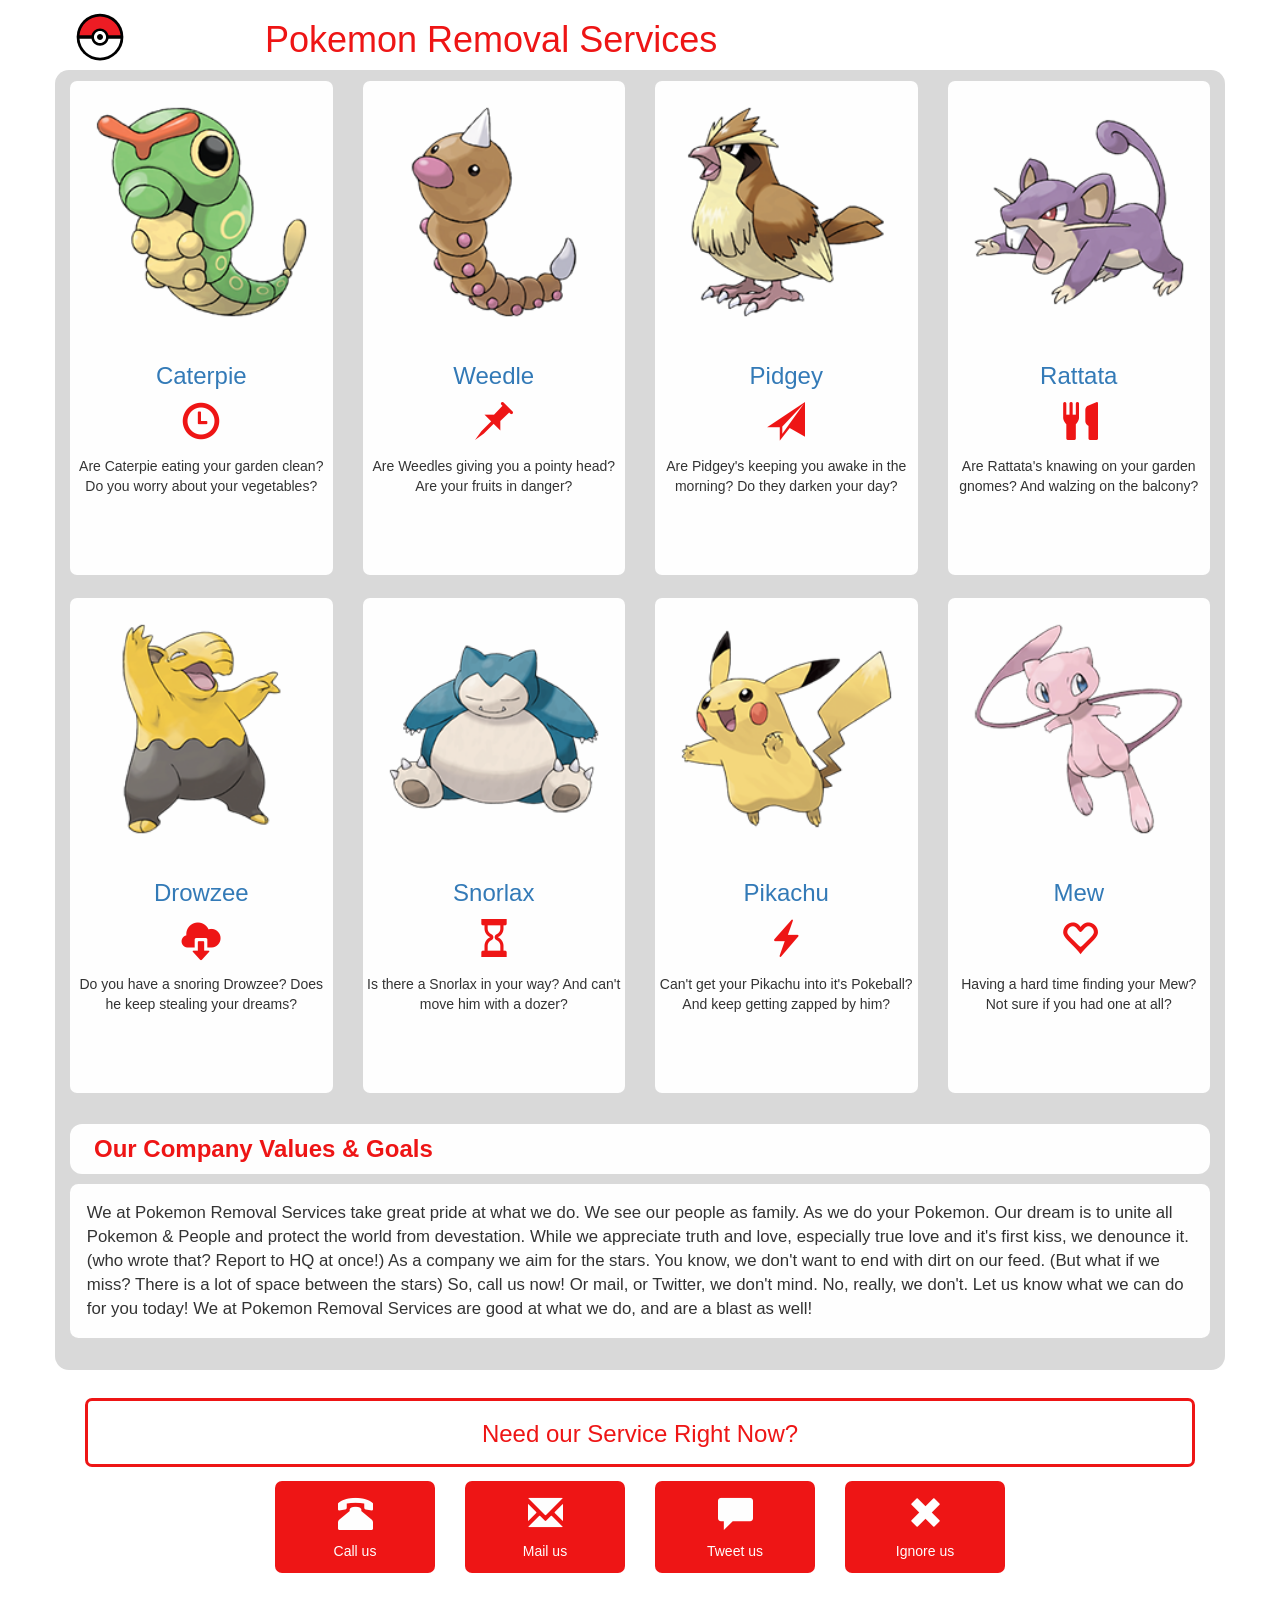
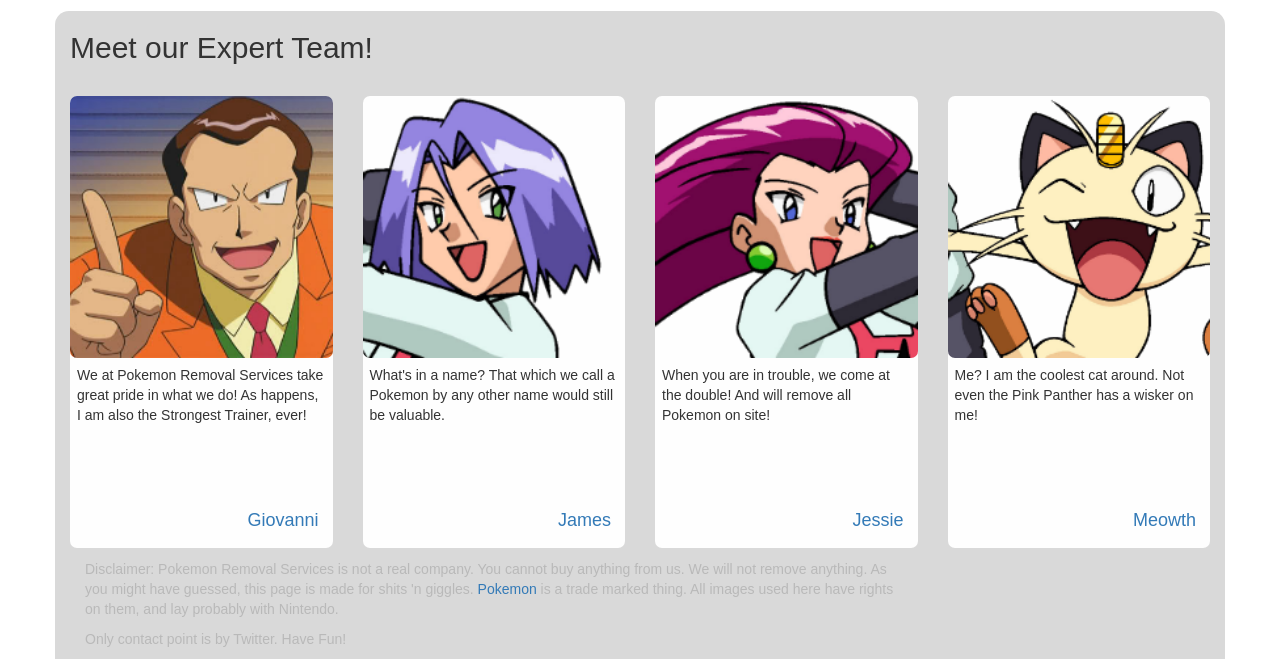
<file: index.html>
<!DOCTYPE html>
<html lang="en">

<head>
    <meta charset="utf-8">
    <meta http-equiv="X-UA-Compatible" content="IE=edge">
    <meta name="viewport" content="width=device-width, initial-scale=1">
    <meta name="description" content="">
    <meta name="author" content="">

    <title>Pokemon Removal Services</title>

    <!-- Bootstrap Core CSS -->
    <link href="css/bootstrap.min.css" rel="stylesheet">
	
    <!-- Custom CSS -->
    <link href="css/remove.css" rel="stylesheet">

</head>

<body>
    <!-- Page Content -->
    <div class="container">

		<!-- Header Row -->
        <div class="row row-header">
			<div class="col-xs-2 poke-ball">
				<img src="images/Pokeball.svg" alt="Poke-ball, to catch them all!">
			</div>
			
            <div class="col-xs-10">
                <h1 class="company-title">Pokemon Removal Services</h1>
            </div>
        </div> <!-- End Header Row -->
		
		<!-- Pest Sample Row -->
		<div class="row row-sample-pests">
			<!-- Caterpie -->
			<div class="col-xs-12 col-sm-6 col-md-3">
				<div class="sample-pests">
					<div class="sample-pest-image">
						<img src="images/Caterpie.png" alt="Caterpie">
					</div>
					
					<div class="sample-pest-name">
						<a href="http://www.pokemon.com/us/pokedex/caterpie"><h3>Caterpie</h3></a>
					</div>
					
					<div class="sample-pest-check">
						<span class="glyphicon glyphicon-time" aria-hidden="true"></span>
					</div>
					
					<div class="sample-pest-text">
						<p>Are Caterpie eating your garden clean? Do you worry about your vegetables?</p>
					</div>
				</div>
			</div>
			
			<!-- Weedle -->
			<div class="col-xs-12 col-sm-6 col-md-3">
				<div class="sample-pests">
					<div class="sample-pest-image">
						<img src="images/Weedle.png" alt="Weedle">
					</div>
					
					<div class="sample-pest-name">
						<a href="http://www.pokemon.com/us/pokedex/weedle"><h3>Weedle</h3></a>
					</div>
					
					<div class="sample-pest-check">
						<span class="glyphicon glyphicon-pushpin" aria-hidden="true"></span>
					</div>
					
					<div class="sample-pest-text">
						<p>Are Weedles giving you a pointy head? Are your fruits in danger?</p>
					</div>
				</div>
			</div>
			
			<!-- Pidgey -->
			<div class="col-xs-12 col-sm-6 col-md-3">
				<div class="sample-pests">
					<div class="sample-pest-image">
						<img src="images/Pidgey.png" alt="Pidgey">
					</div>
					
					<div class="sample-pest-name">
						<a href="http://www.pokemon.com/us/pokedex/pidgey"><h3>Pidgey</h3></a>
					</div>
					
					<div class="sample-pest-check">
						<span class="glyphicon glyphicon-send" aria-hidden="true"></span>
					</div>
					
					<div class="sample-pest-text">
						<p>Are Pidgey's keeping you awake in the morning? Do they darken your day?</p>
					</div>
				</div>
			</div>
			
			<!-- Rattata -->
			<div class="col-xs-12 col-sm-6 col-md-3">
				<div class="sample-pests">
					<div class="sample-pest-image">
						<img src="images/Rattata.png" alt="Rattata">
					</div>
					
					<div class="sample-pest-name">
						<a href="http://www.pokemon.com/us/pokedex/rattata"><h3>Rattata</h3></a>
					</div>
					
					<div class="sample-pest-check">
						<span class="glyphicon glyphicon-cutlery" aria-hidden="true"></span>
					</div>
					
					<div class="sample-pest-text">
						<p>Are Rattata's knawing on your garden gnomes? And walzing on the balcony?</p>
					</div>
				</div>
			</div>
			
			<!-- Drowzee -->
			<div class="col-xs-12 col-sm-6 col-md-3">
				<div class="sample-pests">
					<div class="sample-pest-image">
						<img src="images/Drowzee.png" alt="Drowzee">
					</div>
					
					<div class="sample-pest-name">
						<a href="http://www.pokemon.com/us/pokedex/drowzee"><h3>Drowzee</h3></a>
					</div>
					
					<div class="sample-pest-check">
						<span class="glyphicon glyphicon-cloud-download" aria-hidden="true"></span>
					</div>
					
					<div class="sample-pest-text">
						<p>Do you have a snoring Drowzee? Does he keep stealing your dreams?</p>
					</div>
				</div>
			</div>
			
			<!-- Snorlax -->
			<div class="col-xs-12 col-sm-6 col-md-3">
				<div class="sample-pests">
					<div class="sample-pest-image">
						<img src="images/Snorlax.png" alt="Snorlax">
					</div>
					
					<div class="sample-pest-name">
						<a href="http://www.pokemon.com/us/pokedex/snorlax"><h3>Snorlax</h3></a>
					</div>
					
					<div class="sample-pest-check">
						<span class="glyphicon glyphicon-hourglass" aria-hidden="true"></span>
					</div>
					
					<div class="sample-pest-text">
						<p>Is there a Snorlax in your way? And can't move him with a dozer?</p>
					</div>
				</div>
			</div>
			
			<!-- Pikachu -->
			<div class="col-xs-12 col-sm-6 col-md-3">
				<div class="sample-pests">
					<div class="sample-pest-image">
						<img src="images/Pikachu.png" alt="Pikachu">
					</div>
					
					<div class="sample-pest-name">
						<a href="http://www.pokemon.com/us/pokedex/pikachu"><h3>Pikachu</h3></a>
					</div>
					
					<div class="sample-pest-check">
						<span class="glyphicon glyphicon-flash" aria-hidden="true"></span>
					</div>
					
					<div class="sample-pest-text">
						<p>Can't get your Pikachu into it's Pokeball? And keep getting zapped by him?</p>
					</div>
				</div>
			</div>
			
			<!-- Mew -->
			<div class="col-xs-12 col-sm-6 col-md-3">
				<div class="sample-pests">
					<div class="sample-pest-image">
						<img src="images/Mew.png" alt="Mew">
					</div>
					
					<div class="sample-pest-name">
						<a href="http://www.pokemon.com/us/pokedex/mew"><h3>Mew</h3></a>
					</div>
					
					<div class="sample-pest-check">
						<span class="glyphicon glyphicon-heart-empty" aria-hidden="true"></span>
					</div>
					
					<div class="sample-pest-text">
						<p>Having a hard time finding your Mew? Not sure if you had one at all?</p>
					</div>
				</div>
			</div>
		</div> <!-- End Sample Pests -->
		
		<!-- Promo Row -->
		<div class="row row-promo">
			<div class="col-xs-12">
				<h3>Our Company Values & Goals</h3>
			</div>
			<div class="col-xs-12">
				<p>We at Pokemon Removal Services take great pride at what we do. We see our people as family. As we do your Pokemon. Our dream is to unite all Pokemon & People and protect the world from devestation. While we appreciate truth and love, especially true love and it's first kiss, we denounce it. (who wrote that? Report to HQ at once!) As a company we aim for the stars. You know, we don't want to end with dirt on our feed. (But what if we miss? There is a lot of space between the stars) So, call us now! Or mail, or Twitter, we don't mind. No, really, we don't. Let us know what we can do for you today! We at Pokemon Removal Services are good at what we do, and are a blast as well!</p>
			</div>
		
			<div class="col-xs-12">
			</div>
		</div> <!-- End Promo -->

		<!-- Contact Now Row -->
		<div class="row row-contact">
			<!-- Need Service now? -->
			<div class="col-xs-12">
				<div class="contact-header">
					<h3>Need our Service Right Now?</h3>
				</div>
			</div>
			
			<!-- Contact -->
			<div class="col-xs-4 col-xs-offset-2 col-sm-4 col-sm-offset-2 col-md-2 col-md-offset-2">
				<div class="contact-div">
					<div>
						<span class="glyphicon glyphicon-phone-alt" aria-hidden="true"></span>
					</div>
					<h5>Call us</h5>
				</div>
			</div>
			
			<!-- Contact -->
			<div class="col-xs-4 col-sm-4 col-md-2">
				<div class="contact-div">
					<div>
						<span class="glyphicon glyphicon-envelope" aria-hidden="true"></span>
					</div>
					<h5>Mail us</h5>
				</div>
			</div>
			
			<!-- Contact -->
			<div class="col-xs-4 col-xs-offset-2 col-sm-4 col-sm-offset-2 col-md-2 col-md-offset-0">
				<a class="twitter-timeline" href="https://twitter.com/PokemonRemoval">
					<div class="contact-div">
						<div>
							<span class="glyphicon glyphicon-comment" aria-hidden="true"></span>
						</div>
						<h5>Tweet us</h5>
					</div>
				</a>
			</div>
			
			<!-- Contact -->
			<div class="col-xs-4 col-sm-4 col-md-2">
				<div class="contact-div">
					<div>
						<span class="glyphicon glyphicon-remove" aria-hidden="true"></span>
					</div>
					<h5>Ignore us</h5>
				</div>
			</div>
		</div> <!-- End Contact Now Row -->
		
		<!-- Our People Row -->
		<div class="row row-our-people">
			<!-- Our Team -->
			<div class="col-xs-12">
				<div class="our-team">
					<h2>Meet our Expert Team!<h2>
				</div>
			</div>
		
			<!-- Giovanni -->
			<div class="col-xs-12 col-sm-4 col-md-3">
				<div class="people-div">
					<div class="people-image">
						<img src="images/Giovanni.png" alt="Giovanni">
					</div>
					
					<div class="people-text">
						<p>We at Pokemon Removal Services take great pride in what we do! As happens, I am also the Strongest Trainer, ever!</p>
					</div>
					
					<div class="people-name">
						<a href="http://bulbapedia.bulbagarden.net/wiki/Giovanni"><h4>Giovanni</h4></a>
					</div>
				</div>
			</div>
			
			<!-- James -->
			<div class="col-xs-6 col-sm-4 col-md-3">
				<div class="people-div">
					<div class="people-image">
						<img src="images/James.png" alt="James">
					</div>
					
					<div class="people-text">
						<p>What's in a name? That which we call a Pokemon by any other name would still be valuable.</p>
					</div>
					
					<div class="people-name">
						<a href="http://bulbapedia.bulbagarden.net/wiki/James"><h4>James</h4></a>
					</div>
				</div>
			</div>
			
			<!-- Jessie -->
			<div class="col-xs-6 col-sm-4 col-md-3">
				<div class="people-div">
					<div class="people-image">
						<img src="images/Jessie.png" alt="Jessie">
					</div>
					
					<div class="people-text">
						<p>When you are in trouble, we come at the double! And will remove all Pokemon on site!</p>
					</div>
					
					<div class="people-name">
						<a href="http://bulbapedia.bulbagarden.net/wiki/Jessie"><h4>Jessie</h4></a>
					</div>
				</div>
			</div>
			
			<!-- Meowth -->
			<div class="col-xs-6 col-sm-4 col-md-3">
				<div class="people-div">
					<div class="people-image">
						<img src="images/Meowth.png" alt="Meowth">
					</div>
					
					<div class="people-text">
						<p>Me? I am the coolest cat around. Not even the Pink Panther has a wisker on me!</p>
					</div>
					
					<div class="people-name">
						<a href="http://bulbapedia.bulbagarden.net/wiki/Meowth"><h4>Meowth</h4></a>
					</div>
				</div>
			</div>
			
			<!-- Cassidy --
			<div class="col-xs-6 col-sm-4 col-md-3">
				<div class="people-div">
					<div class="people-image">
						<img src="images/Cassidy.png" alt="Cassidy">
					</div>
					
					<div class="people-text">
						<p>With Butch I once onwed a Five-Star Breeding Center. To bad that venture did not last. Dr. Namba you say? Doesn't ring a bell...</p>
					</div>
					
					<div class="people-name">
						<a href="http://bulbapedia.bulbagarden.net/wiki/Cassidy"><h4>Cassidy</h4></a>
					</div>
				</div>
			</div>
			
			<!-- Butch --
			<div class="col-xs-6 col-sm-4 col-md-3">
				<div class="people-div">
					<div class="people-image">
						<img src="images/Butch.png" alt="Butch">
					</div>
					
					<div class="people-text">
						<p>With Cassidy I once onwed a Five-Star Breeding Center. Alas that venture did not last long. I know nothing of a certain Dr. Namba.</p>
					</div>
					
					<div class="people-name">
						<a href="http://bulbapedia.bulbagarden.net/wiki/Butch"><h4>Butch</h4></a>
					</div>
				</div>
			</div> -->
		</div> <!-- End Our People Row -->
		

    </div>
    <!-- /.container -->

	<!-- Disclaimer / Sticky Footer -->
	<footer class="footer">
		<div class="container">
			<div class="col-xs-12 col-sm-6 col-md-8 col-lg-9">
				<p>Disclaimer: Pokemon Removal Services is not a real company. You cannot buy anything from us. We will not remove anything. As you might have guessed, this page is made for shits 'n giggles. <a href="www.pokemon.com">Pokemon</a> is a trade marked thing. All images used here have rights on them, and lay probably with Nintendo.</p>
				<p>Only contact point is by Twitter. Have Fun!</p>
			</div>			
		</div>
    </footer>
</body>
</html>
</file>
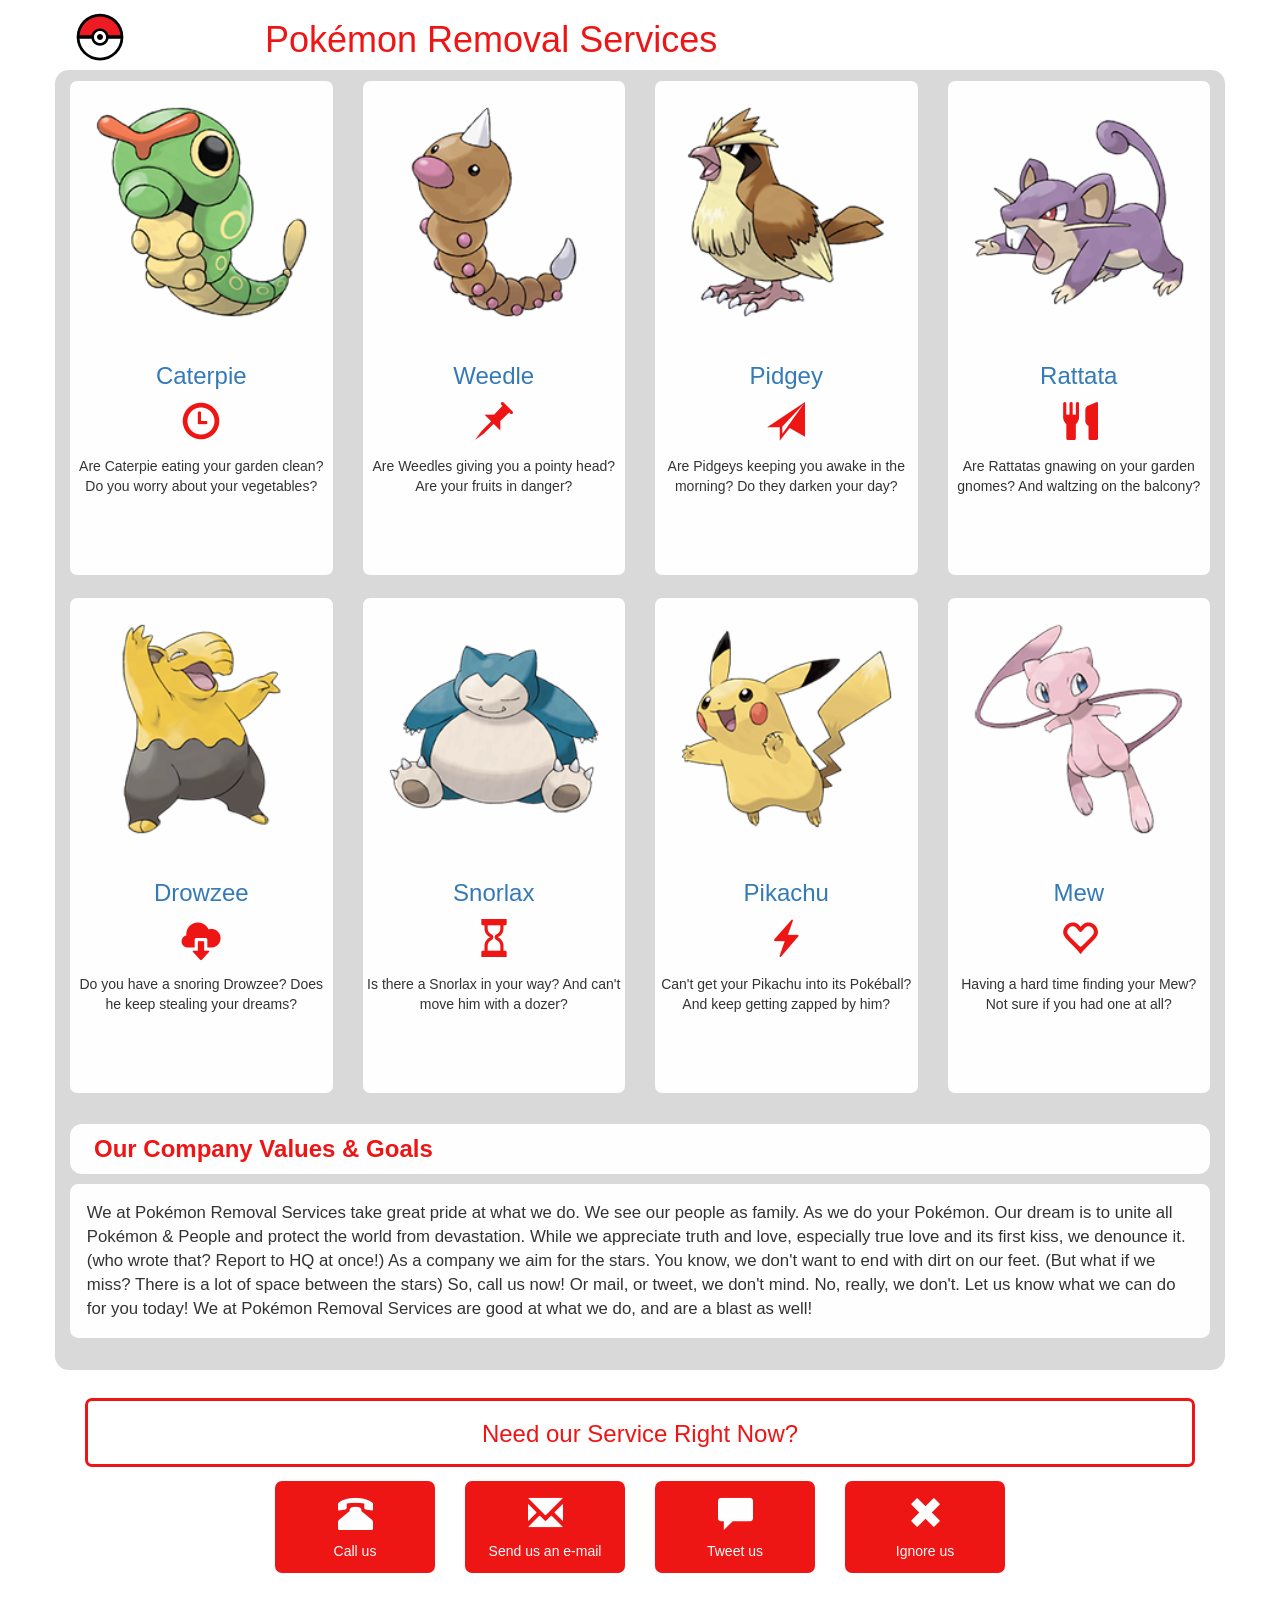
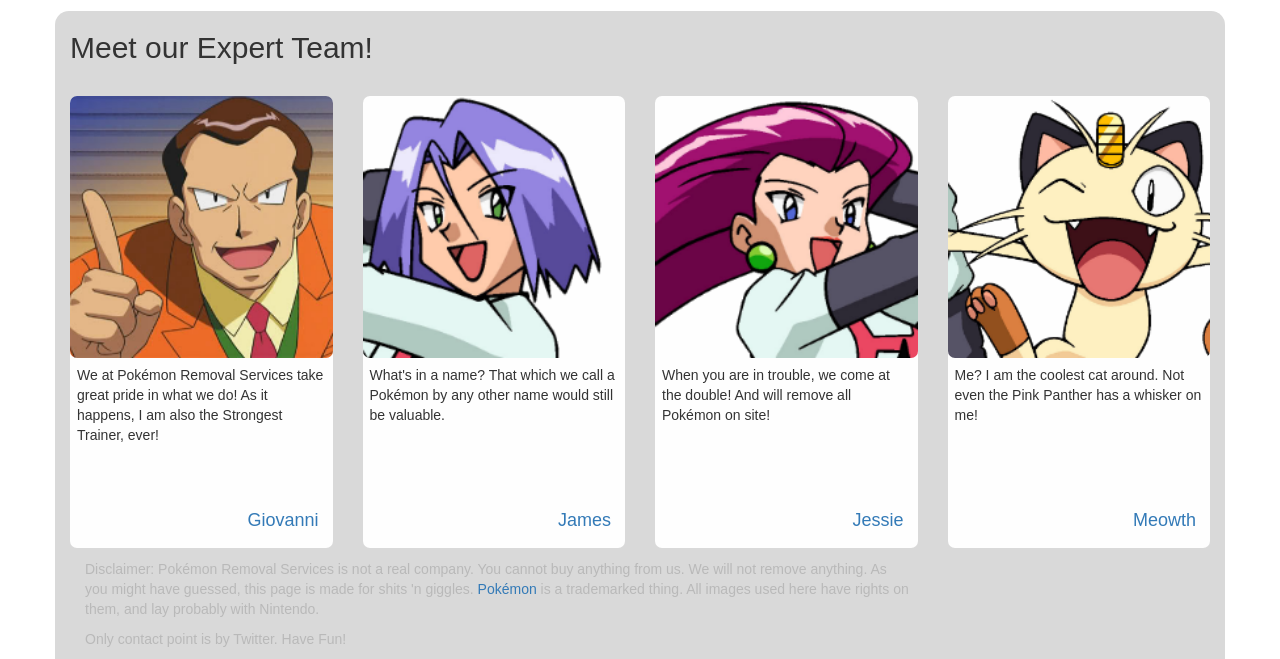
<file: www/index.html>
<!DOCTYPE html>
<html lang="en">

<head>
    <meta charset="utf-8">
    <meta http-equiv="X-UA-Compatible" content="IE=edge">
    <meta name="viewport" content="width=device-width, initial-scale=1">
    <meta name="description" content="">
    <meta name="author" content="">

    <title>Pokémon Removal Services</title>

    <!-- Bootstrap Core CSS -->
    <link href="css/bootstrap.min.css" rel="stylesheet">
	
    <!-- Custom CSS -->
    <link href="css/remove.css" rel="stylesheet">

</head>

<body>
    <!-- Page Content -->
    <div class="container">

		<!-- Header Row -->
        <div class="row row-header">
			<div class="col-xs-2 poke-ball">
				<img src="images/Pokeball.svg" alt="Poke-ball, to catch them all!">
			</div>
			
            <div class="col-xs-10">
                <h1 class="company-title">Pokémon Removal Services</h1>
            </div>
        </div> <!-- End Header Row -->
		
		<!-- Pest Sample Row -->
		<div class="row row-sample-pests">
			<!-- Caterpie -->
			<div class="col-xs-12 col-sm-6 col-md-3">
				<div class="sample-pests">
					<div class="sample-pest-image">
						<img src="images/Caterpie.png" alt="Caterpie">
					</div>
					
					<div class="sample-pest-name">
						<a href="http://www.Pokémon.com/us/pokedex/caterpie"><h3>Caterpie</h3></a>
					</div>
					
					<div class="sample-pest-check">
						<span class="glyphicon glyphicon-time" aria-hidden="true"></span>
					</div>
					
					<div class="sample-pest-text">
						<p>Are Caterpie eating your garden clean? Do you worry about your vegetables?</p>
					</div>
				</div>
			</div>
			
			<!-- Weedle -->
			<div class="col-xs-12 col-sm-6 col-md-3">
				<div class="sample-pests">
					<div class="sample-pest-image">
						<img src="images/Weedle.png" alt="Weedle">
					</div>
					
					<div class="sample-pest-name">
						<a href="http://www.Pokémon.com/us/pokedex/weedle"><h3>Weedle</h3></a>
					</div>
					
					<div class="sample-pest-check">
						<span class="glyphicon glyphicon-pushpin" aria-hidden="true"></span>
					</div>
					
					<div class="sample-pest-text">
						<p>Are Weedles giving you a pointy head? Are your fruits in danger?</p>
					</div>
				</div>
			</div>
			
			<!-- Pidgey -->
			<div class="col-xs-12 col-sm-6 col-md-3">
				<div class="sample-pests">
					<div class="sample-pest-image">
						<img src="images/Pidgey.png" alt="Pidgey">
					</div>
					
					<div class="sample-pest-name">
						<a href="http://www.Pokémon.com/us/pokedex/pidgey"><h3>Pidgey</h3></a>
					</div>
					
					<div class="sample-pest-check">
						<span class="glyphicon glyphicon-send" aria-hidden="true"></span>
					</div>
					
					<div class="sample-pest-text">
						<p>Are Pidgeys keeping you awake in the morning? Do they darken your day?</p>
					</div>
				</div>
			</div>
			
			<!-- Rattata -->
			<div class="col-xs-12 col-sm-6 col-md-3">
				<div class="sample-pests">
					<div class="sample-pest-image">
						<img src="images/Rattata.png" alt="Rattata">
					</div>
					
					<div class="sample-pest-name">
						<a href="http://www.Pokémon.com/us/pokedex/rattata"><h3>Rattata</h3></a>
					</div>
					
					<div class="sample-pest-check">
						<span class="glyphicon glyphicon-cutlery" aria-hidden="true"></span>
					</div>
					
					<div class="sample-pest-text">
						<p>Are Rattatas gnawing on your garden gnomes? And waltzing on the balcony?</p>
					</div>
				</div>
			</div>
			
			<!-- Drowzee -->
			<div class="col-xs-12 col-sm-6 col-md-3">
				<div class="sample-pests">
					<div class="sample-pest-image">
						<img src="images/Drowzee.png" alt="Drowzee">
					</div>
					
					<div class="sample-pest-name">
						<a href="http://www.Pokémon.com/us/pokedex/drowzee"><h3>Drowzee</h3></a>
					</div>
					
					<div class="sample-pest-check">
						<span class="glyphicon glyphicon-cloud-download" aria-hidden="true"></span>
					</div>
					
					<div class="sample-pest-text">
						<p>Do you have a snoring Drowzee? Does he keep stealing your dreams?</p>
					</div>
				</div>
			</div>
			
			<!-- Snorlax -->
			<div class="col-xs-12 col-sm-6 col-md-3">
				<div class="sample-pests">
					<div class="sample-pest-image">
						<img src="images/Snorlax.png" alt="Snorlax">
					</div>
					
					<div class="sample-pest-name">
						<a href="http://www.Pokémon.com/us/pokedex/snorlax"><h3>Snorlax</h3></a>
					</div>
					
					<div class="sample-pest-check">
						<span class="glyphicon glyphicon-hourglass" aria-hidden="true"></span>
					</div>
					
					<div class="sample-pest-text">
						<p>Is there a Snorlax in your way? And can't move him with a dozer?</p>
					</div>
				</div>
			</div>
			
			<!-- Pikachu -->
			<div class="col-xs-12 col-sm-6 col-md-3">
				<div class="sample-pests">
					<div class="sample-pest-image">
						<img src="images/Pikachu.png" alt="Pikachu">
					</div>
					
					<div class="sample-pest-name">
						<a href="http://www.Pokémon.com/us/pokedex/pikachu"><h3>Pikachu</h3></a>
					</div>
					
					<div class="sample-pest-check">
						<span class="glyphicon glyphicon-flash" aria-hidden="true"></span>
					</div>
					
					<div class="sample-pest-text">
						<p>Can't get your Pikachu into its Pokéball? And keep getting zapped by him?</p>
					</div>
				</div>
			</div>
			
			<!-- Mew -->
			<div class="col-xs-12 col-sm-6 col-md-3">
				<div class="sample-pests">
					<div class="sample-pest-image">
						<img src="images/Mew.png" alt="Mew">
					</div>
					
					<div class="sample-pest-name">
						<a href="http://www.Pokémon.com/us/pokedex/mew"><h3>Mew</h3></a>
					</div>
					
					<div class="sample-pest-check">
						<span class="glyphicon glyphicon-heart-empty" aria-hidden="true"></span>
					</div>
					
					<div class="sample-pest-text">
						<p>Having a hard time finding your Mew? Not sure if you had one at all?</p>
					</div>
				</div>
			</div>
		</div> <!-- End Sample Pests -->
		
		<!-- Promo Row -->
		<div class="row row-promo">
			<div class="col-xs-12">
				<h3>Our Company Values & Goals</h3>
			</div>
			<div class="col-xs-12">
				<p>We at Pokémon Removal Services take great pride at what we do. We see our people as family. As we do your Pokémon. Our dream is to unite all Pokémon & People and protect the world from devastation. While we appreciate truth and love, especially true love and its first kiss, we denounce it. (who wrote that? Report to HQ at once!) As a company we aim for the stars. You know, we don't want to end with dirt on our feet. (But what if we miss? There is a lot of space between the stars) So, call us now! Or mail, or tweet, we don't mind. No, really, we don't. Let us know what we can do for you today! We at Pokémon Removal Services are good at what we do, and are a blast as well!</p>
			</div>
		
			<div class="col-xs-12">
			</div>
		</div> <!-- End Promo -->

		<!-- Contact Now Row -->
		<div class="row row-contact">
			<!-- Need Service now? -->
			<div class="col-xs-12">
				<div class="contact-header">
					<h3>Need our Service Right Now?</h3>
				</div>
			</div>
			
			<!-- Contact -->
			<div class="col-xs-4 col-xs-offset-2 col-sm-4 col-sm-offset-2 col-md-2 col-md-offset-2">
				<div class="contact-div">
					<div>
						<span class="glyphicon glyphicon-phone-alt" aria-hidden="true"></span>
					</div>
					<h5>Call us</h5>
				</div>
			</div>
			
			<!-- Contact -->
			<div class="col-xs-4 col-sm-4 col-md-2">
				<div class="contact-div">
					<div>
						<span class="glyphicon glyphicon-envelope" aria-hidden="true"></span>
					</div>
					<h5>Send us an e-mail</h5>
				</div>
			</div>
			
			<!-- Contact -->
			<div class="col-xs-4 col-xs-offset-2 col-sm-4 col-sm-offset-2 col-md-2 col-md-offset-0">
				<a class="twitter-timeline" href="https://twitter.com/PokemonRemoval">
					<div class="contact-div">
						<div>
							<span class="glyphicon glyphicon-comment" aria-hidden="true"></span>
						</div>
						<h5>Tweet us</h5>
					</div>
				</a>
			</div>
			
			<!-- Contact -->
			<div class="col-xs-4 col-sm-4 col-md-2">
				<div class="contact-div">
					<div>
						<span class="glyphicon glyphicon-remove" aria-hidden="true"></span>
					</div>
					<h5>Ignore us</h5>
				</div>
			</div>
		</div> <!-- End Contact Now Row -->
		
		<!-- Our People Row -->
		<div class="row row-our-people">
			<!-- Our Team -->
			<div class="col-xs-12">
				<div class="our-team">
					<h2>Meet our Expert Team!<h2>
				</div>
			</div>
		
			<!-- Giovanni -->
			<div class="col-xs-12 col-sm-4 col-md-3">
				<div class="people-div">
					<div class="people-image">
						<img src="images/Giovanni.png" alt="Giovanni">
					</div>
					
					<div class="people-text">
						<p>We at Pokémon Removal Services take great pride in what we do! As it happens, I am also the Strongest Trainer, ever!</p>
					</div>
					
					<div class="people-name">
						<a href="http://bulbapedia.bulbagarden.net/wiki/Giovanni"><h4>Giovanni</h4></a>
					</div>
				</div>
			</div>
			
			<!-- James -->
			<div class="col-xs-6 col-sm-4 col-md-3">
				<div class="people-div">
					<div class="people-image">
						<img src="images/James.png" alt="James">
					</div>
					
					<div class="people-text">
						<p>What's in a name? That which we call a Pokémon by any other name would still be valuable.</p>
					</div>
					
					<div class="people-name">
						<a href="http://bulbapedia.bulbagarden.net/wiki/James"><h4>James</h4></a>
					</div>
				</div>
			</div>
			
			<!-- Jessie -->
			<div class="col-xs-6 col-sm-4 col-md-3">
				<div class="people-div">
					<div class="people-image">
						<img src="images/Jessie.png" alt="Jessie">
					</div>
					
					<div class="people-text">
						<p>When you are in trouble, we come at the double! And will remove all Pokémon on site!</p>
					</div>
					
					<div class="people-name">
						<a href="http://bulbapedia.bulbagarden.net/wiki/Jessie"><h4>Jessie</h4></a>
					</div>
				</div>
			</div>
			
			<!-- Meowth -->
			<div class="col-xs-6 col-sm-4 col-md-3">
				<div class="people-div">
					<div class="people-image">
						<img src="images/Meowth.png" alt="Meowth">
					</div>
					
					<div class="people-text">
						<p>Me? I am the coolest cat around. Not even the Pink Panther has a whisker on me!</p>
					</div>
					
					<div class="people-name">
						<a href="http://bulbapedia.bulbagarden.net/wiki/Meowth"><h4>Meowth</h4></a>
					</div>
				</div>
			</div>
			
			<!-- Cassidy --
			<div class="col-xs-6 col-sm-4 col-md-3">
				<div class="people-div">
					<div class="people-image">
						<img src="images/Cassidy.png" alt="Cassidy">
					</div>
					
					<div class="people-text">
						<p>With Butch I once onwed a Five-Star Breeding Center. To bad that venture did not last. Dr. Namba you say? Doesn't ring a bell...</p>
					</div>
					
					<div class="people-name">
						<a href="http://bulbapedia.bulbagarden.net/wiki/Cassidy"><h4>Cassidy</h4></a>
					</div>
				</div>
			</div>
			
			<!-- Butch --
			<div class="col-xs-6 col-sm-4 col-md-3">
				<div class="people-div">
					<div class="people-image">
						<img src="images/Butch.png" alt="Butch">
					</div>
					
					<div class="people-text">
						<p>With Cassidy I once onwed a Five-Star Breeding Center. Alas that venture did not last long. I know nothing of a certain Dr. Namba.</p>
					</div>
					
					<div class="people-name">
						<a href="http://bulbapedia.bulbagarden.net/wiki/Butch"><h4>Butch</h4></a>
					</div>
				</div>
			</div> -->
		</div> <!-- End Our People Row -->
		

    </div>
    <!-- /.container -->

	<!-- Disclaimer / Sticky Footer -->
	<footer class="footer">
		<div class="container">
			<div class="col-xs-12 col-sm-6 col-md-8 col-lg-9">
				<p>Disclaimer: Pokémon Removal Services is not a real company. You cannot buy anything from us. We will not remove anything. As you might have guessed, this page is made for shits 'n giggles. <a href="www.Pokémon.com">Pokémon</a> is a trademarked thing. All images used here have rights on them, and lay probably with Nintendo.</p>
				<p>Only contact point is by Twitter. Have Fun!</p>
			</div>			
		</div>
    </footer>
</body>
</html>
</file>
<file: css/remove.css>
/*** Pokemon Removal Services.com CSS ***/

/* Header */
.poke-ball {
	margin-top: 0.5em;	
}

.poke-ball img {
	width: 35%;
	height: auto;
	-webkit-animation:spin 13s linear infinite;
    -moz-animation:spin 13s linear infinite;
    animation:spin 13s linear infinite;
}
@-moz-keyframes spin { 100% { -moz-transform: rotate(360deg); } }
@-webkit-keyframes spin { 100% { -webkit-transform: rotate(360deg); } }
@keyframes spin { 100% { -webkit-transform: rotate(360deg); transform:rotate(360deg); } }

/* Sample Pests */
.row-sample-pests {
	background-color: #D9D9D9;
	border-radius: 1em 1em 0 0;
}

.company-title {
	color: #EE1515;
}

.sample-pests, .people-div {
	display: block;
	margin: 0.8em 0 0.8em 0;
	background-color: #FEFEFE;
	border-radius: 0.5em;
}

.sample-pests .sample-pest-image img {
	width: 100%;
}

.sample-pests .sample-pest-name {
	text-align: center;
}

.sample-pests .sample-pest-check {
	color: #EE1515;
	text-align: center;
	font-size: 2.7em;
}

.sample-pests .sample-pest-text {
	text-align: center;
	padding: 0.2em 0.2em 0.5em 0.2em;
	min-height: 8.7em;
}

/* Promo */
.row-promo {
	background-color: #D9D9D9;
	border-radius: 0 0 1em 1em;
	padding-bottom: 1.5em;
}

.row-promo div h3 {
	color: #EE1515;
	background-color: #FEFEFE;
	font-weight: bold;
	border-radius: 0.5em;
	padding: 0.5em 1em 0.5em 1em;
}

.row-promo div p {
	background-color: #FEFEFE;
	font-size: 1.2em;
	border-radius: 0.5em;
	padding: 1em;
}

/* Contact */
.row-contact {
	margin: 2em 0 2em 0;
}

.row-contact .contact-header {
	color: #EE1515;
	text-align: center;
	border: medium solid #EE1515;
	border-radius: 0.5em;
	padding: 0 0 0.5em 0;
	margin: 0 0 1em 0;
}

.contact-div {
	width: 100%;
	height: auto;
	background-color: #EE1515;
	border-radius: 0.5em;
}

.contact-div div {
	text-align: center;
	padding: 1em 0 0 0;
}

.contact-div span {
	color: #FEFEFE;
	font-size: 2.5em;
}

.contact-div h5 {
	color: #FEFEFE;
	text-align: center;
	padding: 0 0 1em 0;
}

/* Our People */
.row-our-people {
	background-color: #D9D9D9;
	border-radius: 1em 1em 0 0;
}

.people-image img {
	width: 100%;
	height: auto;
	border-radius: 0.5em;
}

.people-text p {
	padding: 0.5em;
	min-height: 9em;
}

.people-name {
	padding: 0.5em 1em 0.5em 0.5em;
}

.people-name a {
	text-align: right;
}

/* Footer */
footer .container {
	background-color: #D9D9D9;
}

footer .container div p {
	color: #B9B9B9;
}
</file>
<file: www/css/remove.css>
/*** Pokémon Removal Services.com CSS ***/

/* Header */
.poke-ball {
	margin-top: 0.5em;	
}

.poke-ball img {
	width: 35%;
	height: auto;
	-webkit-animation:spin 13s linear infinite;
    -moz-animation:spin 13s linear infinite;
    animation:spin 13s linear infinite;
}
@-moz-keyframes spin { 100% { -moz-transform: rotate(360deg); } }
@-webkit-keyframes spin { 100% { -webkit-transform: rotate(360deg); } }
@keyframes spin { 100% { -webkit-transform: rotate(360deg); transform:rotate(360deg); } }

/* Sample Pests */
.row-sample-pests {
	background-color: #D9D9D9;
	border-radius: 1em 1em 0 0;
}

.company-title {
	color: #EE1515;
}

.sample-pests, .people-div {
	display: block;
	margin: 0.8em 0 0.8em 0;
	background-color: #FEFEFE;
	border-radius: 0.5em;
}

.sample-pests .sample-pest-image img {
	width: 100%;
}

.sample-pests .sample-pest-name {
	text-align: center;
}

.sample-pests .sample-pest-check {
	color: #EE1515;
	text-align: center;
	font-size: 2.7em;
}

.sample-pests .sample-pest-text {
	text-align: center;
	padding: 0.2em 0.2em 0.5em 0.2em;
	min-height: 8.7em;
}

/* Promo */
.row-promo {
	background-color: #D9D9D9;
	border-radius: 0 0 1em 1em;
	padding-bottom: 1.5em;
}

.row-promo div h3 {
	color: #EE1515;
	background-color: #FEFEFE;
	font-weight: bold;
	border-radius: 0.5em;
	padding: 0.5em 1em 0.5em 1em;
}

.row-promo div p {
	background-color: #FEFEFE;
	font-size: 1.2em;
	border-radius: 0.5em;
	padding: 1em;
}

/* Contact */
.row-contact {
	margin: 2em 0 2em 0;
}

.row-contact .contact-header {
	color: #EE1515;
	text-align: center;
	border: medium solid #EE1515;
	border-radius: 0.5em;
	padding: 0 0 0.5em 0;
	margin: 0 0 1em 0;
}

.contact-div {
	width: 100%;
	height: auto;
	background-color: #EE1515;
	border-radius: 0.5em;
}

.contact-div div {
	text-align: center;
	padding: 1em 0 0 0;
}

.contact-div span {
	color: #FEFEFE;
	font-size: 2.5em;
}

.contact-div h5 {
	color: #FEFEFE;
	text-align: center;
	padding: 0 0 1em 0;
}

/* Our People */
.row-our-people {
	background-color: #D9D9D9;
	border-radius: 1em 1em 0 0;
}

.people-image img {
	width: 100%;
	height: auto;
	border-radius: 0.5em;
}

.people-text p {
	padding: 0.5em;
	min-height: 9em;
}

.people-name {
	padding: 0.5em 1em 0.5em 0.5em;
}

.people-name a {
	text-align: right;
}

/* Footer */
footer .container {
	background-color: #D9D9D9;
}

footer .container div p {
	color: #B9B9B9;
}
</file>
